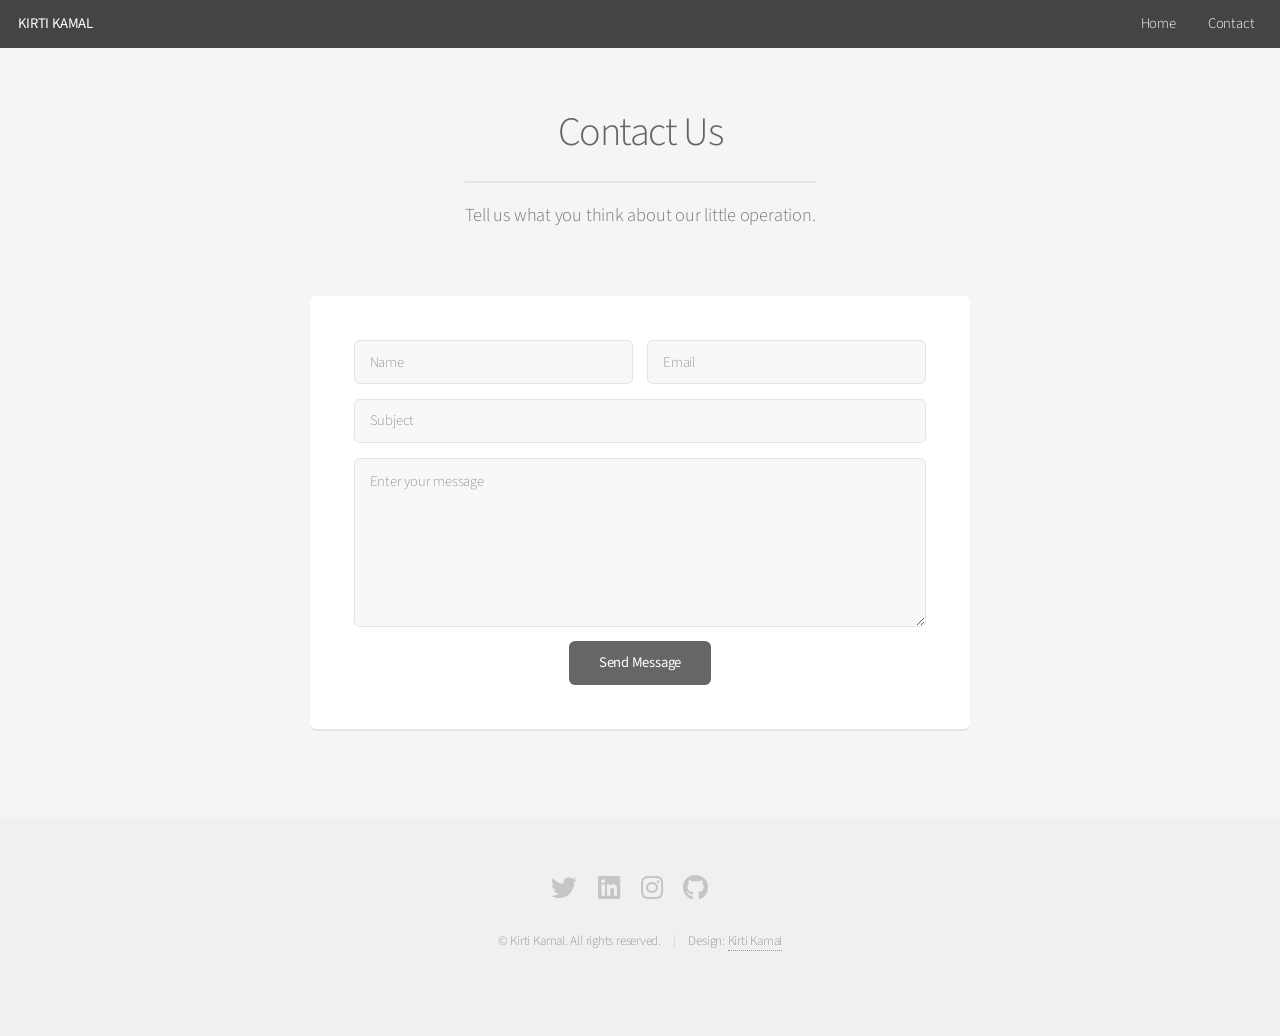
<file: contact.html>
<!DOCTYPE HTML>

<html>
	<head>
		<title>Contact - Kirti Kamal </title>
		<meta charset="utf-8" />
		<meta name="viewport" content="width=device-width, initial-scale=1, user-scalable=no" />
		<link rel="stylesheet" href="assets/css/main.css" />
	</head>
	<body class="is-preload">
		<div id="page-wrapper">

			<!-- Header -->
				<header id="header">
					<h1><a href="index.html">KIRTI KAMAL</a></h1>
					<nav id="nav">
						<ul>
							<li><a href="index.html">Home</a></li>
							<li>
								<a href="kamalkirti16@gmail.com" class="icon solid">Contact</a>
								<ul>
							
									<li>
										<!-- <a href="#">Submenu</a> -->
										<ul>
											<!--<li><a href="#">Option One</a></li>
											<li><a href="#">Option Two</a></li>
											<li><a href="#">Option Three</a></li>
											<li><a href="#">Option Four</a></li> -->
										</ul>
									</li>
								</ul>
							</li>
							
						</ul>
					</nav>
				</header>

			<!-- Main -->
				<section id="main" class="container medium">
					<header>
						<h2>Contact Us</h2>
						<p>Tell us what you think about our little operation.</p>
					</header>
					<div class="box">
						<form method="post" action="kamalkirti16@gmail.com">
							<div class="row gtr-50 gtr-uniform">
								<div class="col-6 col-12-mobilep">
									<input type="text" name="name" id="name" value="" placeholder="Name" />
								</div>
								<div class="col-6 col-12-mobilep">
									<input type="email" name="email" id="email" value="" placeholder="Email" />
								</div>
								<div class="col-12">
									<input type="text" name="subject" id="subject" value="" placeholder="Subject" />
								</div>
								<div class="col-12">
									<textarea name="message" id="message" placeholder="Enter your message" rows="6"></textarea>
								</div>
								<div class="col-12">
									<ul class="actions special">
										<li><input type="submit" value="Send Message" /></li>
									</ul>
								</div>
							</div>
						</form>
					</div>
				</section>

			<!-- Footer -->
				<footer id="footer">
					<ul class="icons">
						<li><a href="#" class="icon brands fa-twitter"><span class="label">Twitter</span></a></li>
						<li><a href="#" class="icon brands fa-linkedin"><span class="label">Linkedin</span></a></li>
						<li><a href="#" class="icon brands fa-instagram"><span class="label">Instagram</span></a></li>
						<li><a href="#" class="icon brands fa-github"><span class="label">Github</span></a></li>
						<li><a href="#" class="icon brands fa-hashnode"><span class="label">Hashnode</span></a></li>
						
					</ul>
					<ul class="copyright">
						<li>&copy; Kirti Kamal. All rights reserved.</li><li>Design: <a href="http://kirtikamal.github.io">Kirti Kamal</a></li>
					</ul>
				</footer>

		</div>

		<!-- Scripts -->
			<script src="assets/js/jquery.min.js"></script>
			<script src="assets/js/jquery.dropotron.min.js"></script>
			<script src="assets/js/jquery.scrollex.min.js"></script>
			<script src="assets/js/browser.min.js"></script>
			<script src="assets/js/breakpoints.min.js"></script>
			<script src="assets/js/util.js"></script>
			<script src="assets/js/main.js"></script>

	</body>
</html>
</file>
<file: assets/css/main.css>
@import url("fontawesome-all.min.css");
@import url("https://fonts.googleapis.com/css?family=Source+Sans+Pro:300,400,300italic,400italic");


/* Reset */

/* Based on meyerweb.com/eric/tools/css/reset (v2.0 | 20110126 | License: public domain) */

	html, body, div, span, applet, object,
	iframe, h1, h2, h3, h4, h5, h6, p, blockquote,
	pre, a, abbr, acronym, address, big, cite,
	code, del, dfn, em, img, ins, kbd, q, s, samp,
	small, strike, strong, sub, sup, tt, var, b,
	u, i, center, dl, dt, dd, ol, ul, li, fieldset,
	form, label, legend, table, caption, tbody,
	tfoot, thead, tr, th, td, article, aside,
	canvas, details, embed, figure, figcaption,
	footer, header, hgroup, menu, nav, output, ruby,
	section, summary, time, mark, audio, video {
		margin: 0;
		padding: 0;
		border: 0;
		font-size: 100%;
		font: inherit;
		vertical-align: baseline;
	}

	article, aside, details, figcaption, figure,
	footer, header, hgroup, menu, nav, section {
		display: block;
	}

	body {
		line-height: 1;
	}

	ol, ul {
		list-style: none;
	}

	blockquote, q {
		quotes: none;
	}

		blockquote:before, blockquote:after, q:before, q:after {
			content: '';
			content: none;
		}

	table {
		border-collapse: collapse;
		border-spacing: 0;
	}

	body {
		-webkit-text-size-adjust: none;
	}

	mark {
		background-color: transparent;
		color: inherit;
	}

	input::-moz-focus-inner {
		border: 0;
		padding: 0;
	}

	input, select, textarea {
		-moz-appearance: none;
		-webkit-appearance: none;
		-ms-appearance: none;
		appearance: none;
	}

/* Basic */

	@-ms-viewport {
		width: device-width;
	}

	body {
		-ms-overflow-style: scrollbar;
	}

	@media screen and (max-width: 480px) {

		html, body {
			min-width: 320px;
		}

	}

	html {
		box-sizing: border-box;
	}

	*, *:before, *:after {
		box-sizing: inherit;
	}

	body {
		background: #f5f5f5;
	}

	body, input, select, textarea {
		color: #777;
		font-family: "Source Sans Pro", sans-serif;
		font-size: 16pt;
		font-weight: 300;
		line-height: 1.65em;
		letter-spacing: -0.015em;
	}

	a {
		-moz-transition: color 0.2s ease-in-out, border-bottom-color 0.2s ease-in-out;
		-webkit-transition: color 0.2s ease-in-out, border-bottom-color 0.2s ease-in-out;
		-ms-transition: color 0.2s ease-in-out, border-bottom-color 0.2s ease-in-out;
		transition: color 0.2s ease-in-out, border-bottom-color 0.2s ease-in-out;
		border-bottom: dotted 1px;
		color: #e89980;
		text-decoration: none;
	}

		a:hover {
			border-bottom-color: transparent;
		}

	strong, b {
		color: #646464;
		font-weight: 400;
	}

	em, i {
		font-style: italic;
	}

	p {
		margin: 0 0 2em 0;
	}

	h1, h2, h3, h4, h5, h6 {
		color: #646464;
		font-weight: 300;
		line-height: 1em;
		margin: 0 0 0.5em 0;
	}

		h1 a, h2 a, h3 a, h4 a, h5 a, h6 a {
			color: inherit;
			text-decoration: none;
		}

	h2 {
		font-size: 2.25em;
		line-height: 1.5em;
		letter-spacing: -0.035em;
	}

	h3 {
		font-size: 1.75em;
		line-height: 1.5em;
		letter-spacing: -0.025em;
	}

	h4 {
		font-size: 1.1em;
		line-height: 1.5em;
		letter-spacing: 0;
	}

	h5 {
		font-size: 0.9em;
		line-height: 1.5em;
		letter-spacing: 0;
	}

	h6 {
		font-size: 0.7em;
		line-height: 1.5em;
		letter-spacing: 0;
	}

	sub {
		font-size: 0.8em;
		position: relative;
		top: 0.5em;
	}

	sup {
		font-size: 0.8em;
		position: relative;
		top: -0.5em;
	}

	hr {
		border: 0;
		border-bottom: solid 2px #e5e5e5;
		margin: 2em 0;
	}

		hr.major {
			margin: 3em 0;
		}

	blockquote {
		border-left: solid 4px #c0dbf4;
		font-style: italic;
		margin: 0 0 2em 0;
		padding: 0.5em 0 0.5em 2em;
	}

	pre {
		-webkit-overflow-scrolling: touch;
		background: #b6cdf0;
		border-radius: 6px;
		border: solid 1px #a9d9f4;
		font-family: monospace;
		font-size: 0.9em;
		line-height: 1.75em;
		margin: 0 0 2em 0;
		overflow-x: auto;
		padding: 1em 1.5em;
	}

	code {
		background: #c6daee;
		border-radius: 6px;
		border: solid 1px #b5e8f3;
		font-family: monospace;
		font-size: 0.9em;
		margin: 0 0.25em;
		padding: 0.25em 0.65em;
	}

	.align-left {
		text-align: left;
	}

	.align-center {
		text-align: center;
	}

	.align-right {
		text-align: right;
	}

/* Row */

	.row {
		display: flex;
		flex-wrap: wrap;
		box-sizing: border-box;
		align-items: stretch;
	}

		.row > * {
			box-sizing: border-box;
		}

		.row.gtr-uniform > * > :last-child {
			margin-bottom: 0;
		}

		.row.aln-left {
			justify-content: flex-start;
		}

		.row.aln-center {
			justify-content: center;
		}

		.row.aln-right {
			justify-content: flex-end;
		}

		.row.aln-top {
			align-items: flex-start;
		}

		.row.aln-middle {
			align-items: center;
		}

		.row.aln-bottom {
			align-items: flex-end;
		}

		.row > .imp {
			order: -1;
		}

		.row > .col-1 {
			width: 8.33333%;
		}

		.row > .off-1 {
			margin-left: 8.33333%;
		}

		.row > .col-2 {
			width: 16.66667%;
		}

		.row > .off-2 {
			margin-left: 16.66667%;
		}

		.row > .col-3 {
			width: 25%;
		}

		.row > .off-3 {
			margin-left: 25%;
		}

		.row > .col-4 {
			width: 33.33333%;
		}

		.row > .off-4 {
			margin-left: 33.33333%;
		}

		.row > .col-5 {
			width: 41.66667%;
		}

		.row > .off-5 {
			margin-left: 41.66667%;
		}

		.row > .col-6 {
			width: 50%;
		}

		.row > .off-6 {
			margin-left: 50%;
		}

		.row > .col-7 {
			width: 58.33333%;
		}

		.row > .off-7 {
			margin-left: 58.33333%;
		}

		.row > .col-8 {
			width: 66.66667%;
		}

		.row > .off-8 {
			margin-left: 66.66667%;
		}

		.row > .col-9 {
			width: 75%;
		}

		.row > .off-9 {
			margin-left: 75%;
		}

		.row > .col-10 {
			width: 83.33333%;
		}

		.row > .off-10 {
			margin-left: 83.33333%;
		}

		.row > .col-11 {
			width: 91.66667%;
		}

		.row > .off-11 {
			margin-left: 91.66667%;
		}

		.row > .col-12 {
			width: 100%;
		}

		.row > .off-12 {
			margin-left: 100%;
		}

		.row.gtr-0 {
			margin-top: 0;
			margin-left: 0em;
		}

			.row.gtr-0 > * {
				padding: 0 0 0 0em;
			}

			.row.gtr-0.gtr-uniform {
				margin-top: 0em;
			}

				.row.gtr-0.gtr-uniform > * {
					padding-top: 0em;
				}

		.row.gtr-25 {
			margin-top: 0;
			margin-left: -0.5em;
		}

			.row.gtr-25 > * {
				padding: 0 0 0 0.5em;
			}

			.row.gtr-25.gtr-uniform {
				margin-top: -0.5em;
			}

				.row.gtr-25.gtr-uniform > * {
					padding-top: 0.5em;
				}

		.row.gtr-50 {
			margin-top: 0;
			margin-left: -1em;
		}

			.row.gtr-50 > * {
				padding: 0 0 0 1em;
			}

			.row.gtr-50.gtr-uniform {
				margin-top: -1em;
			}

				.row.gtr-50.gtr-uniform > * {
					padding-top: 1em;
				}

		.row {
			margin-top: 0;
			margin-left: -2em;
		}

			.row > * {
				padding: 0 0 0 2em;
			}

			.row.gtr-uniform {
				margin-top: -2em;
			}

				.row.gtr-uniform > * {
					padding-top: 2em;
				}

		.row.gtr-150 {
			margin-top: 0;
			margin-left: -3em;
		}

			.row.gtr-150 > * {
				padding: 0 0 0 3em;
			}

			.row.gtr-150.gtr-uniform {
				margin-top: -3em;
			}

				.row.gtr-150.gtr-uniform > * {
					padding-top: 3em;
				}

		.row.gtr-200 {
			margin-top: 0;
			margin-left: -4em;
		}

			.row.gtr-200 > * {
				padding: 0 0 0 4em;
			}

			.row.gtr-200.gtr-uniform {
				margin-top: -4em;
			}

				.row.gtr-200.gtr-uniform > * {
					padding-top: 4em;
				}

		@media screen and (max-width: 1680px) {

			.row {
				display: flex;
				flex-wrap: wrap;
				box-sizing: border-box;
				align-items: stretch;
			}

				.row > * {
					box-sizing: border-box;
				}

				.row.gtr-uniform > * > :last-child {
					margin-bottom: 0;
				}

				.row.aln-left {
					justify-content: flex-start;
				}

				.row.aln-center {
					justify-content: center;
				}

				.row.aln-right {
					justify-content: flex-end;
				}

				.row.aln-top {
					align-items: flex-start;
				}

				.row.aln-middle {
					align-items: center;
				}

				.row.aln-bottom {
					align-items: flex-end;
				}

				.row > .imp-wide {
					order: -1;
				}

				.row > .col-1-wide {
					width: 8.33333%;
				}

				.row > .off-1-wide {
					margin-left: 8.33333%;
				}

				.row > .col-2-wide {
					width: 16.66667%;
				}

				.row > .off-2-wide {
					margin-left: 16.66667%;
				}

				.row > .col-3-wide {
					width: 25%;
				}

				.row > .off-3-wide {
					margin-left: 25%;
				}

				.row > .col-4-wide {
					width: 33.33333%;
				}

				.row > .off-4-wide {
					margin-left: 33.33333%;
				}

				.row > .col-5-wide {
					width: 41.66667%;
				}

				.row > .off-5-wide {
					margin-left: 41.66667%;
				}

				.row > .col-6-wide {
					width: 50%;
				}

				.row > .off-6-wide {
					margin-left: 50%;
				}

				.row > .col-7-wide {
					width: 58.33333%;
				}

				.row > .off-7-wide {
					margin-left: 58.33333%;
				}

				.row > .col-8-wide {
					width: 66.66667%;
				}

				.row > .off-8-wide {
					margin-left: 66.66667%;
				}

				.row > .col-9-wide {
					width: 75%;
				}

				.row > .off-9-wide {
					margin-left: 75%;
				}

				.row > .col-10-wide {
					width: 83.33333%;
				}

				.row > .off-10-wide {
					margin-left: 83.33333%;
				}

				.row > .col-11-wide {
					width: 91.66667%;
				}

				.row > .off-11-wide {
					margin-left: 91.66667%;
				}

				.row > .col-12-wide {
					width: 100%;
				}

				.row > .off-12-wide {
					margin-left: 100%;
				}

				.row.gtr-0 {
					margin-top: 0;
					margin-left: 0em;
				}

					.row.gtr-0 > * {
						padding: 0 0 0 0em;
					}

					.row.gtr-0.gtr-uniform {
						margin-top: 0em;
					}

						.row.gtr-0.gtr-uniform > * {
							padding-top: 0em;
						}

				.row.gtr-25 {
					margin-top: 0;
					margin-left: -0.5em;
				}

					.row.gtr-25 > * {
						padding: 0 0 0 0.5em;
					}

					.row.gtr-25.gtr-uniform {
						margin-top: -0.5em;
					}

						.row.gtr-25.gtr-uniform > * {
							padding-top: 0.5em;
						}

				.row.gtr-50 {
					margin-top: 0;
					margin-left: -1em;
				}

					.row.gtr-50 > * {
						padding: 0 0 0 1em;
					}

					.row.gtr-50.gtr-uniform {
						margin-top: -1em;
					}

						.row.gtr-50.gtr-uniform > * {
							padding-top: 1em;
						}

				.row {
					margin-top: 0;
					margin-left: -2em;
				}

					.row > * {
						padding: 0 0 0 2em;
					}

					.row.gtr-uniform {
						margin-top: -2em;
					}

						.row.gtr-uniform > * {
							padding-top: 2em;
						}

				.row.gtr-150 {
					margin-top: 0;
					margin-left: -3em;
				}

					.row.gtr-150 > * {
						padding: 0 0 0 3em;
					}

					.row.gtr-150.gtr-uniform {
						margin-top: -3em;
					}

						.row.gtr-150.gtr-uniform > * {
							padding-top: 3em;
						}

				.row.gtr-200 {
					margin-top: 0;
					margin-left: -4em;
				}

					.row.gtr-200 > * {
						padding: 0 0 0 4em;
					}

					.row.gtr-200.gtr-uniform {
						margin-top: -4em;
					}

						.row.gtr-200.gtr-uniform > * {
							padding-top: 4em;
						}

		}

		@media screen and (max-width: 1280px) {

			.row {
				display: flex;
				flex-wrap: wrap;
				box-sizing: border-box;
				align-items: stretch;
			}

				.row > * {
					box-sizing: border-box;
				}

				.row.gtr-uniform > * > :last-child {
					margin-bottom: 0;
				}

				.row.aln-left {
					justify-content: flex-start;
				}

				.row.aln-center {
					justify-content: center;
				}

				.row.aln-right {
					justify-content: flex-end;
				}

				.row.aln-top {
					align-items: flex-start;
				}

				.row.aln-middle {
					align-items: center;
				}

				.row.aln-bottom {
					align-items: flex-end;
				}

				.row > .imp-normal {
					order: -1;
				}

				.row > .col-1-normal {
					width: 8.33333%;
				}

				.row > .off-1-normal {
					margin-left: 8.33333%;
				}

				.row > .col-2-normal {
					width: 16.66667%;
				}

				.row > .off-2-normal {
					margin-left: 16.66667%;
				}

				.row > .col-3-normal {
					width: 25%;
				}

				.row > .off-3-normal {
					margin-left: 25%;
				}

				.row > .col-4-normal {
					width: 33.33333%;
				}

				.row > .off-4-normal {
					margin-left: 33.33333%;
				}

				.row > .col-5-normal {
					width: 41.66667%;
				}

				.row > .off-5-normal {
					margin-left: 41.66667%;
				}

				.row > .col-6-normal {
					width: 50%;
				}

				.row > .off-6-normal {
					margin-left: 50%;
				}

				.row > .col-7-normal {
					width: 58.33333%;
				}

				.row > .off-7-normal {
					margin-left: 58.33333%;
				}

				.row > .col-8-normal {
					width: 66.66667%;
				}

				.row > .off-8-normal {
					margin-left: 66.66667%;
				}

				.row > .col-9-normal {
					width: 75%;
				}

				.row > .off-9-normal {
					margin-left: 75%;
				}

				.row > .col-10-normal {
					width: 83.33333%;
				}

				.row > .off-10-normal {
					margin-left: 83.33333%;
				}

				.row > .col-11-normal {
					width: 91.66667%;
				}

				.row > .off-11-normal {
					margin-left: 91.66667%;
				}

				.row > .col-12-normal {
					width: 100%;
				}

				.row > .off-12-normal {
					margin-left: 100%;
				}

				.row.gtr-0 {
					margin-top: 0;
					margin-left: 0em;
				}

					.row.gtr-0 > * {
						padding: 0 0 0 0em;
					}

					.row.gtr-0.gtr-uniform {
						margin-top: 0em;
					}

						.row.gtr-0.gtr-uniform > * {
							padding-top: 0em;
						}

				.row.gtr-25 {
					margin-top: 0;
					margin-left: -0.5em;
				}

					.row.gtr-25 > * {
						padding: 0 0 0 0.5em;
					}

					.row.gtr-25.gtr-uniform {
						margin-top: -0.5em;
					}

						.row.gtr-25.gtr-uniform > * {
							padding-top: 0.5em;
						}

				.row.gtr-50 {
					margin-top: 0;
					margin-left: -1em;
				}

					.row.gtr-50 > * {
						padding: 0 0 0 1em;
					}

					.row.gtr-50.gtr-uniform {
						margin-top: -1em;
					}

						.row.gtr-50.gtr-uniform > * {
							padding-top: 1em;
						}

				.row {
					margin-top: 0;
					margin-left: -2em;
				}

					.row > * {
						padding: 0 0 0 2em;
					}

					.row.gtr-uniform {
						margin-top: -2em;
					}

						.row.gtr-uniform > * {
							padding-top: 2em;
						}

				.row.gtr-150 {
					margin-top: 0;
					margin-left: -3em;
				}

					.row.gtr-150 > * {
						padding: 0 0 0 3em;
					}

					.row.gtr-150.gtr-uniform {
						margin-top: -3em;
					}

						.row.gtr-150.gtr-uniform > * {
							padding-top: 3em;
						}

				.row.gtr-200 {
					margin-top: 0;
					margin-left: -4em;
				}

					.row.gtr-200 > * {
						padding: 0 0 0 4em;
					}

					.row.gtr-200.gtr-uniform {
						margin-top: -4em;
					}

						.row.gtr-200.gtr-uniform > * {
							padding-top: 4em;
						}

		}

		@media screen and (max-width: 980px) {

			.row {
				display: flex;
				flex-wrap: wrap;
				box-sizing: border-box;
				align-items: stretch;
			}

				.row > * {
					box-sizing: border-box;
				}

				.row.gtr-uniform > * > :last-child {
					margin-bottom: 0;
				}

				.row.aln-left {
					justify-content: flex-start;
				}

				.row.aln-center {
					justify-content: center;
				}

				.row.aln-right {
					justify-content: flex-end;
				}

				.row.aln-top {
					align-items: flex-start;
				}

				.row.aln-middle {
					align-items: center;
				}

				.row.aln-bottom {
					align-items: flex-end;
				}

				.row > .imp-narrow {
					order: -1;
				}

				.row > .col-1-narrow {
					width: 8.33333%;
				}

				.row > .off-1-narrow {
					margin-left: 8.33333%;
				}

				.row > .col-2-narrow {
					width: 16.66667%;
				}

				.row > .off-2-narrow {
					margin-left: 16.66667%;
				}

				.row > .col-3-narrow {
					width: 25%;
				}

				.row > .off-3-narrow {
					margin-left: 25%;
				}

				.row > .col-4-narrow {
					width: 33.33333%;
				}

				.row > .off-4-narrow {
					margin-left: 33.33333%;
				}

				.row > .col-5-narrow {
					width: 41.66667%;
				}

				.row > .off-5-narrow {
					margin-left: 41.66667%;
				}

				.row > .col-6-narrow {
					width: 50%;
				}

				.row > .off-6-narrow {
					margin-left: 50%;
				}

				.row > .col-7-narrow {
					width: 58.33333%;
				}

				.row > .off-7-narrow {
					margin-left: 58.33333%;
				}

				.row > .col-8-narrow {
					width: 66.66667%;
				}

				.row > .off-8-narrow {
					margin-left: 66.66667%;
				}

				.row > .col-9-narrow {
					width: 75%;
				}

				.row > .off-9-narrow {
					margin-left: 75%;
				}

				.row > .col-10-narrow {
					width: 83.33333%;
				}

				.row > .off-10-narrow {
					margin-left: 83.33333%;
				}

				.row > .col-11-narrow {
					width: 91.66667%;
				}

				.row > .off-11-narrow {
					margin-left: 91.66667%;
				}

				.row > .col-12-narrow {
					width: 100%;
				}

				.row > .off-12-narrow {
					margin-left: 100%;
				}

				.row.gtr-0 {
					margin-top: 0;
					margin-left: 0em;
				}

					.row.gtr-0 > * {
						padding: 0 0 0 0em;
					}

					.row.gtr-0.gtr-uniform {
						margin-top: 0em;
					}

						.row.gtr-0.gtr-uniform > * {
							padding-top: 0em;
						}

				.row.gtr-25 {
					margin-top: 0;
					margin-left: -0.5em;
				}

					.row.gtr-25 > * {
						padding: 0 0 0 0.5em;
					}

					.row.gtr-25.gtr-uniform {
						margin-top: -0.5em;
					}

						.row.gtr-25.gtr-uniform > * {
							padding-top: 0.5em;
						}

				.row.gtr-50 {
					margin-top: 0;
					margin-left: -1em;
				}

					.row.gtr-50 > * {
						padding: 0 0 0 1em;
					}

					.row.gtr-50.gtr-uniform {
						margin-top: -1em;
					}

						.row.gtr-50.gtr-uniform > * {
							padding-top: 1em;
						}

				.row {
					margin-top: 0;
					margin-left: -2em;
				}

					.row > * {
						padding: 0 0 0 2em;
					}

					.row.gtr-uniform {
						margin-top: -2em;
					}

						.row.gtr-uniform > * {
							padding-top: 2em;
						}

				.row.gtr-150 {
					margin-top: 0;
					margin-left: -3em;
				}

					.row.gtr-150 > * {
						padding: 0 0 0 3em;
					}

					.row.gtr-150.gtr-uniform {
						margin-top: -3em;
					}

						.row.gtr-150.gtr-uniform > * {
							padding-top: 3em;
						}

				.row.gtr-200 {
					margin-top: 0;
					margin-left: -4em;
				}

					.row.gtr-200 > * {
						padding: 0 0 0 4em;
					}

					.row.gtr-200.gtr-uniform {
						margin-top: -4em;
					}

						.row.gtr-200.gtr-uniform > * {
							padding-top: 4em;
						}

		}

		@media screen and (max-width: 840px) {

			.row {
				display: flex;
				flex-wrap: wrap;
				box-sizing: border-box;
				align-items: stretch;
			}

				.row > * {
					box-sizing: border-box;
				}

				.row.gtr-uniform > * > :last-child {
					margin-bottom: 0;
				}

				.row.aln-left {
					justify-content: flex-start;
				}

				.row.aln-center {
					justify-content: center;
				}

				.row.aln-right {
					justify-content: flex-end;
				}

				.row.aln-top {
					align-items: flex-start;
				}

				.row.aln-middle {
					align-items: center;
				}

				.row.aln-bottom {
					align-items: flex-end;
				}

				.row > .imp-narrower {
					order: -1;
				}

				.row > .col-1-narrower {
					width: 8.33333%;
				}

				.row > .off-1-narrower {
					margin-left: 8.33333%;
				}

				.row > .col-2-narrower {
					width: 16.66667%;
				}

				.row > .off-2-narrower {
					margin-left: 16.66667%;
				}

				.row > .col-3-narrower {
					width: 25%;
				}

				.row > .off-3-narrower {
					margin-left: 25%;
				}

				.row > .col-4-narrower {
					width: 33.33333%;
				}

				.row > .off-4-narrower {
					margin-left: 33.33333%;
				}

				.row > .col-5-narrower {
					width: 41.66667%;
				}

				.row > .off-5-narrower {
					margin-left: 41.66667%;
				}

				.row > .col-6-narrower {
					width: 50%;
				}

				.row > .off-6-narrower {
					margin-left: 50%;
				}

				.row > .col-7-narrower {
					width: 58.33333%;
				}

				.row > .off-7-narrower {
					margin-left: 58.33333%;
				}

				.row > .col-8-narrower {
					width: 66.66667%;
				}

				.row > .off-8-narrower {
					margin-left: 66.66667%;
				}

				.row > .col-9-narrower {
					width: 75%;
				}

				.row > .off-9-narrower {
					margin-left: 75%;
				}

				.row > .col-10-narrower {
					width: 83.33333%;
				}

				.row > .off-10-narrower {
					margin-left: 83.33333%;
				}

				.row > .col-11-narrower {
					width: 91.66667%;
				}

				.row > .off-11-narrower {
					margin-left: 91.66667%;
				}

				.row > .col-12-narrower {
					width: 100%;
				}

				.row > .off-12-narrower {
					margin-left: 100%;
				}

				.row.gtr-0 {
					margin-top: 0;
					margin-left: 0em;
				}

					.row.gtr-0 > * {
						padding: 0 0 0 0em;
					}

					.row.gtr-0.gtr-uniform {
						margin-top: 0em;
					}

						.row.gtr-0.gtr-uniform > * {
							padding-top: 0em;
						}

				.row.gtr-25 {
					margin-top: 0;
					margin-left: -0.5em;
				}

					.row.gtr-25 > * {
						padding: 0 0 0 0.5em;
					}

					.row.gtr-25.gtr-uniform {
						margin-top: -0.5em;
					}

						.row.gtr-25.gtr-uniform > * {
							padding-top: 0.5em;
						}

				.row.gtr-50 {
					margin-top: 0;
					margin-left: -1em;
				}

					.row.gtr-50 > * {
						padding: 0 0 0 1em;
					}

					.row.gtr-50.gtr-uniform {
						margin-top: -1em;
					}

						.row.gtr-50.gtr-uniform > * {
							padding-top: 1em;
						}

				.row {
					margin-top: 0;
					margin-left: -2em;
				}

					.row > * {
						padding: 0 0 0 2em;
					}

					.row.gtr-uniform {
						margin-top: -2em;
					}

						.row.gtr-uniform > * {
							padding-top: 2em;
						}

				.row.gtr-150 {
					margin-top: 0;
					margin-left: -3em;
				}

					.row.gtr-150 > * {
						padding: 0 0 0 3em;
					}

					.row.gtr-150.gtr-uniform {
						margin-top: -3em;
					}

						.row.gtr-150.gtr-uniform > * {
							padding-top: 3em;
						}

				.row.gtr-200 {
					margin-top: 0;
					margin-left: -4em;
				}

					.row.gtr-200 > * {
						padding: 0 0 0 4em;
					}

					.row.gtr-200.gtr-uniform {
						margin-top: -4em;
					}

						.row.gtr-200.gtr-uniform > * {
							padding-top: 4em;
						}

		}

		@media screen and (max-width: 736px) {

			.row {
				display: flex;
				flex-wrap: wrap;
				box-sizing: border-box;
				align-items: stretch;
			}

				.row > * {
					box-sizing: border-box;
				}

				.row.gtr-uniform > * > :last-child {
					margin-bottom: 0;
				}

				.row.aln-left {
					justify-content: flex-start;
				}

				.row.aln-center {
					justify-content: center;
				}

				.row.aln-right {
					justify-content: flex-end;
				}

				.row.aln-top {
					align-items: flex-start;
				}

				.row.aln-middle {
					align-items: center;
				}

				.row.aln-bottom {
					align-items: flex-end;
				}

				.row > .imp-mobile {
					order: -1;
				}

				.row > .col-1-mobile {
					width: 8.33333%;
				}

				.row > .off-1-mobile {
					margin-left: 8.33333%;
				}

				.row > .col-2-mobile {
					width: 16.66667%;
				}

				.row > .off-2-mobile {
					margin-left: 16.66667%;
				}

				.row > .col-3-mobile {
					width: 25%;
				}

				.row > .off-3-mobile {
					margin-left: 25%;
				}

				.row > .col-4-mobile {
					width: 33.33333%;
				}

				.row > .off-4-mobile {
					margin-left: 33.33333%;
				}

				.row > .col-5-mobile {
					width: 41.66667%;
				}

				.row > .off-5-mobile {
					margin-left: 41.66667%;
				}

				.row > .col-6-mobile {
					width: 50%;
				}

				.row > .off-6-mobile {
					margin-left: 50%;
				}

				.row > .col-7-mobile {
					width: 58.33333%;
				}

				.row > .off-7-mobile {
					margin-left: 58.33333%;
				}

				.row > .col-8-mobile {
					width: 66.66667%;
				}

				.row > .off-8-mobile {
					margin-left: 66.66667%;
				}

				.row > .col-9-mobile {
					width: 75%;
				}

				.row > .off-9-mobile {
					margin-left: 75%;
				}

				.row > .col-10-mobile {
					width: 83.33333%;
				}

				.row > .off-10-mobile {
					margin-left: 83.33333%;
				}

				.row > .col-11-mobile {
					width: 91.66667%;
				}

				.row > .off-11-mobile {
					margin-left: 91.66667%;
				}

				.row > .col-12-mobile {
					width: 100%;
				}

				.row > .off-12-mobile {
					margin-left: 100%;
				}

				.row.gtr-0 {
					margin-top: 0;
					margin-left: 0em;
				}

					.row.gtr-0 > * {
						padding: 0 0 0 0em;
					}

					.row.gtr-0.gtr-uniform {
						margin-top: 0em;
					}

						.row.gtr-0.gtr-uniform > * {
							padding-top: 0em;
						}

				.row.gtr-25 {
					margin-top: 0;
					margin-left: -0.5em;
				}

					.row.gtr-25 > * {
						padding: 0 0 0 0.5em;
					}

					.row.gtr-25.gtr-uniform {
						margin-top: -0.5em;
					}

						.row.gtr-25.gtr-uniform > * {
							padding-top: 0.5em;
						}

				.row.gtr-50 {
					margin-top: 0;
					margin-left: -1em;
				}

					.row.gtr-50 > * {
						padding: 0 0 0 1em;
					}

					.row.gtr-50.gtr-uniform {
						margin-top: -1em;
					}

						.row.gtr-50.gtr-uniform > * {
							padding-top: 1em;
						}

				.row {
					margin-top: 0;
					margin-left: -2em;
				}

					.row > * {
						padding: 0 0 0 2em;
					}

					.row.gtr-uniform {
						margin-top: -2em;
					}

						.row.gtr-uniform > * {
							padding-top: 2em;
						}

				.row.gtr-150 {
					margin-top: 0;
					margin-left: -3em;
				}

					.row.gtr-150 > * {
						padding: 0 0 0 3em;
					}

					.row.gtr-150.gtr-uniform {
						margin-top: -3em;
					}

						.row.gtr-150.gtr-uniform > * {
							padding-top: 3em;
						}

				.row.gtr-200 {
					margin-top: 0;
					margin-left: -4em;
				}

					.row.gtr-200 > * {
						padding: 0 0 0 4em;
					}

					.row.gtr-200.gtr-uniform {
						margin-top: -4em;
					}

						.row.gtr-200.gtr-uniform > * {
							padding-top: 4em;
						}

		}

		@media screen and (max-width: 480px) {

			.row {
				display: flex;
				flex-wrap: wrap;
				box-sizing: border-box;
				align-items: stretch;
			}

				.row > * {
					box-sizing: border-box;
				}

				.row.gtr-uniform > * > :last-child {
					margin-bottom: 0;
				}

				.row.aln-left {
					justify-content: flex-start;
				}

				.row.aln-center {
					justify-content: center;
				}

				.row.aln-right {
					justify-content: flex-end;
				}

				.row.aln-top {
					align-items: flex-start;
				}

				.row.aln-middle {
					align-items: center;
				}

				.row.aln-bottom {
					align-items: flex-end;
				}

				.row > .imp-mobilep {
					order: -1;
				}

				.row > .col-1-mobilep {
					width: 8.33333%;
				}

				.row > .off-1-mobilep {
					margin-left: 8.33333%;
				}

				.row > .col-2-mobilep {
					width: 16.66667%;
				}

				.row > .off-2-mobilep {
					margin-left: 16.66667%;
				}

				.row > .col-3-mobilep {
					width: 25%;
				}

				.row > .off-3-mobilep {
					margin-left: 25%;
				}

				.row > .col-4-mobilep {
					width: 33.33333%;
				}

				.row > .off-4-mobilep {
					margin-left: 33.33333%;
				}

				.row > .col-5-mobilep {
					width: 41.66667%;
				}

				.row > .off-5-mobilep {
					margin-left: 41.66667%;
				}

				.row > .col-6-mobilep {
					width: 50%;
				}

				.row > .off-6-mobilep {
					margin-left: 50%;
				}

				.row > .col-7-mobilep {
					width: 58.33333%;
				}

				.row > .off-7-mobilep {
					margin-left: 58.33333%;
				}

				.row > .col-8-mobilep {
					width: 66.66667%;
				}

				.row > .off-8-mobilep {
					margin-left: 66.66667%;
				}

				.row > .col-9-mobilep {
					width: 75%;
				}

				.row > .off-9-mobilep {
					margin-left: 75%;
				}

				.row > .col-10-mobilep {
					width: 83.33333%;
				}

				.row > .off-10-mobilep {
					margin-left: 83.33333%;
				}

				.row > .col-11-mobilep {
					width: 91.66667%;
				}

				.row > .off-11-mobilep {
					margin-left: 91.66667%;
				}

				.row > .col-12-mobilep {
					width: 100%;
				}

				.row > .off-12-mobilep {
					margin-left: 100%;
				}

				.row.gtr-0 {
					margin-top: 0;
					margin-left: 0em;
				}

					.row.gtr-0 > * {
						padding: 0 0 0 0em;
					}

					.row.gtr-0.gtr-uniform {
						margin-top: 0em;
					}

						.row.gtr-0.gtr-uniform > * {
							padding-top: 0em;
						}

				.row.gtr-25 {
					margin-top: 0;
					margin-left: -0.5em;
				}

					.row.gtr-25 > * {
						padding: 0 0 0 0.5em;
					}

					.row.gtr-25.gtr-uniform {
						margin-top: -0.5em;
					}

						.row.gtr-25.gtr-uniform > * {
							padding-top: 0.5em;
						}

				.row.gtr-50 {
					margin-top: 0;
					margin-left: -1em;
				}

					.row.gtr-50 > * {
						padding: 0 0 0 1em;
					}

					.row.gtr-50.gtr-uniform {
						margin-top: -1em;
					}

						.row.gtr-50.gtr-uniform > * {
							padding-top: 1em;
						}

				.row {
					margin-top: 0;
					margin-left: -2em;
				}

					.row > * {
						padding: 0 0 0 2em;
					}

					.row.gtr-uniform {
						margin-top: -2em;
					}

						.row.gtr-uniform > * {
							padding-top: 2em;
						}

				.row.gtr-150 {
					margin-top: 0;
					margin-left: -3em;
				}

					.row.gtr-150 > * {
						padding: 0 0 0 3em;
					}

					.row.gtr-150.gtr-uniform {
						margin-top: -3em;
					}

						.row.gtr-150.gtr-uniform > * {
							padding-top: 3em;
						}

				.row.gtr-200 {
					margin-top: 0;
					margin-left: -4em;
				}

					.row.gtr-200 > * {
						padding: 0 0 0 4em;
					}

					.row.gtr-200.gtr-uniform {
						margin-top: -4em;
					}

						.row.gtr-200.gtr-uniform > * {
							padding-top: 4em;
						}

		}

/* Container */

	.container {
		margin: 0 auto;
		max-width: calc(100% - 5em);
		width: 60em;
	}

		.container.xsmall {
			width: 15em;
		}

		.container.small {
			width: 30em;
		}

		.container.medium {
			width: 45em;
		}

		.container.large {
			width: 75em;
		}

		.container.xlarge {
			width: 90em;
		}

		.container.max {
			width: 100%;
		}

		@media screen and (max-width: 840px) {

			.container {
				width: 100% !important;
			}

		}

		@media screen and (max-width: 736px) {

			.container {
				max-width: 100%;
			}

		}

/* Section/Article */

	section.special, article.special {
		text-align: center;
	}

	header p {
		color: #999;
		position: relative;
		margin: 0 0 1.5em 0;
		font-style: italic;
	}

	header h2 + p {
		font-size: 1.25em;
		margin-top: -1em;
		line-height: 1.5em;
	}

	header h3 + p {
		font-size: 1.1em;
		margin-top: -0.85em;
		line-height: 1.5em;
	}

	header h4 + p,
	header h5 + p,
	header h6 + p {
		font-size: 0.8em;
		margin-top: -0.5em;
		line-height: 1.5em;
	}

	header.major {
		padding: 1em 0;
		text-align: center;
	}

		header.major h2 {
			margin: 0;
		}

		header.major p {
			display: inline-block;
			border-top: solid 2px #e5e5e5;
			color: #777;
			margin: 1.5em 0 0 0;
			padding: 1.5em 0 0 0;
			font-style: normal;
		}

/* Form */

	form {
		margin: 0 0 2em 0;
	}

	label {
		color: #646464;
		display: block;
		font-size: 0.9em;
		font-weight: 300;
		margin: 0 0 1em 0;
	}

	input[type="text"],
	input[type="password"],
	input[type="email"],
	select,
	textarea {
		-moz-appearance: none;
		-webkit-appearance: none;
		-ms-appearance: none;
		appearance: none;
		background-color: #f8f8f8;
		border-radius: 6px;
		border: solid 1px #e5e5e5;
		color: inherit;
		display: block;
		outline: 0;
		padding: 0 1em;
		text-decoration: none;
		width: 100%;
	}

		input[type="text"]:invalid,
		input[type="password"]:invalid,
		input[type="email"]:invalid,
		select:invalid,
		textarea:invalid {
			box-shadow: none;
		}

		input[type="text"]:focus,
		input[type="password"]:focus,
		input[type="email"]:focus,
		select:focus,
		textarea:focus {
			border-color: #e89980;
			box-shadow: 0 0 0 2px #e89980;
		}

	select {
		background-image: url("data:image/svg+xml;charset=utf8,%3Csvg xmlns='http://www.w3.org/2000/svg' width='40' height='40' preserveAspectRatio='none' viewBox='0 0 40 40'%3E%3Cpath d='M9.4,12.3l10.4,10.4l10.4-10.4c0.2-0.2,0.5-0.4,0.9-0.4c0.3,0,0.6,0.1,0.9,0.4l3.3,3.3c0.2,0.2,0.4,0.5,0.4,0.9 c0,0.4-0.1,0.6-0.4,0.9L20.7,31.9c-0.2,0.2-0.5,0.4-0.9,0.4c-0.3,0-0.6-0.1-0.9-0.4L4.3,17.3c-0.2-0.2-0.4-0.5-0.4-0.9 c0-0.4,0.1-0.6,0.4-0.9l3.3-3.3c0.2-0.2,0.5-0.4,0.9-0.4S9.1,12.1,9.4,12.3z' fill='%23e5e5e5' /%3E%3C/svg%3E");
		background-size: 1.25em;
		background-repeat: no-repeat;
		background-position: calc(100% - 1em) center;
		height: 3em;
		padding-right: 3em;
		text-overflow: ellipsis;
	}

		select option {
			color: #777;
			background-color: #f5f5f5;
		}

		select:focus::-ms-value {
			background-color: transparent;
		}

		select::-ms-expand {
			display: none;
		}

	input[type="text"],
	input[type="password"],
	input[type="email"],
	select {
		height: 3em;
	}

	textarea {
		padding: 0.75em 1em;
	}

	input[type="checkbox"],
	input[type="radio"] {
		-moz-appearance: none;
		-webkit-appearance: none;
		-ms-appearance: none;
		appearance: none;
		display: block;
		float: left;
		margin-right: -2em;
		opacity: 0;
		width: 1em;
		z-index: -1;
	}

		input[type="checkbox"] + label,
		input[type="radio"] + label {
			text-decoration: none;
			color: #777;
			cursor: pointer;
			display: inline-block;
			font-size: 1em;
			font-weight: 300;
			padding-left: 2.55em;
			padding-right: 0.75em;
			position: relative;
		}

			input[type="checkbox"] + label:before,
			input[type="radio"] + label:before {
				-moz-osx-font-smoothing: grayscale;
				-webkit-font-smoothing: antialiased;
				display: inline-block;
				font-style: normal;
				font-variant: normal;
				text-rendering: auto;
				line-height: 1;
				text-transform: none !important;
				font-family: 'Font Awesome 5 Free';
				font-weight: 900;
			}

			input[type="checkbox"] + label:before,
			input[type="radio"] + label:before {
				background: #f8f8f8;
				border-radius: 6px;
				border: solid 1px #e5e5e5;
				content: '';
				display: inline-block;
				font-size: 0.8em;
				height: 2.25em;
				left: 0;
				line-height: 2.25em;
				position: absolute;
				text-align: center;
				top: 0;
				width: 2.25em;
			}

		input[type="checkbox"]:checked + label:before,
		input[type="radio"]:checked + label:before {
			background: #666;
			border-color: #666;
			color: #ffffff;
			content: '\f00c';
		}

		input[type="checkbox"]:focus + label:before,
		input[type="radio"]:focus + label:before {
			border-color: #e89980;
			box-shadow: 0 0 0 1px #e89980;
		}

	input[type="checkbox"] + label:before {
		border-radius: 6px;
	}

	input[type="radio"] + label:before {
		border-radius: 100%;
	}

	::-webkit-input-placeholder {
		color: #999 !important;
		opacity: 1.0;
	}

	:-moz-placeholder {
		color: #999 !important;
		opacity: 1.0;
	}

	::-moz-placeholder {
		color: #999 !important;
		opacity: 1.0;
	}

	:-ms-input-placeholder {
		color: #999 !important;
		opacity: 1.0;
	}

/* Box */

	.box {
		background: #fff;
		border-radius: 6px;
		box-shadow: 0 2px 0 0 #e5e5e5;
		margin: 0 0 2em 0;
		padding: 3em;
	}

		.box > :last-child {
			margin-bottom: 0;
		}

		.box.alt {
			background: none !important;
			border-radius: 0 !important;
			box-shadow: none !important;
			margin: 0 0 2em 0;
			padding: 0 !important;
		}

		.box.features .features-row {
			border-top: solid 2px #e5e5e5;
			position: relative;
		}

			.box.features .features-row:after {
				clear: both;
				content: '';
				display: block;
			}

			.box.features .features-row section {
				float: left;
				padding: 3em;
				width: 50%;
			}

				.box.features .features-row section :last-child {
					margin-bottom: 0;
				}

				.box.features .features-row section:nth-child(2n) {
					padding-right: 0;
				}

					.box.features .features-row section:nth-child(2n):before {
						background: #e5e5e5;
						content: '';
						display: block;
						height: 100%;
						margin-left: -3em;
						position: absolute;
						top: 0;
						width: 2px;
					}

				.box.features .features-row section:nth-child(2n-1) {
					padding-left: 0;
				}

			.box.features .features-row:first-child {
				border-top: 0;
			}

				.box.features .features-row:first-child section {
					padding-top: 0;
				}

			.box.features .features-row:last-child {
				padding-bottom: 0;
			}

				.box.features .features-row:last-child section {
					padding-bottom: 0;
				}

		.box.special {
			text-align: center;
		}

		.box .image.featured {
			border-radius: 0;
			display: block;
			margin: 3em 0 3em -3em;
			position: relative;
			width: calc(100% + 6em);
		}

			.box .image.featured img {
				border-radius: 0;
				display: block;
				width: 100%;
			}

			.box .image.featured:first-child {
				border-radius: 6px 6px 0 0;
				margin-bottom: 3em;
				margin-top: -3em;
			}

				.box .image.featured:first-child img {
					border-radius: 6px 6px 0 0;
				}

			.box .image.featured:last-child {
				border-radius: 0 0 6px 6px;
				margin-bottom: -3em;
				margin-top: 3em;
			}

				.box .image.featured:last-child img {
					border-radius: 0 0 6px 6px;
				}

/* Icon */

	.icon {
		text-decoration: none;
		border-bottom: none;
		position: relative;
	}

		.icon:before {
			-moz-osx-font-smoothing: grayscale;
			-webkit-font-smoothing: antialiased;
			display: inline-block;
			font-style: normal;
			font-variant: normal;
			text-rendering: auto;
			line-height: 1;
			text-transform: none !important;
			font-family: 'Font Awesome 5 Free';
			font-weight: 400;
		}

		.icon > .label {
			display: none;
		}

		.icon:before {
			line-height: inherit;
		}

		.icon.solid:before {
			font-weight: 900;
		}

		.icon.brands:before {
			font-family: 'Font Awesome 5 Brands';
		}

		.icon.major {
			background: #666;
			border-radius: 100%;
			color: #ffffff;
			cursor: default;
			display: inline-block;
			height: 5.5em;
			line-height: 5.5em;
			margin: 0 0 2em 0;
			width: 5.5em;
		}

			.icon.major:before {
				font-size: 2.5em;
			}

			.icon.major.accent1 {
				background: #666;
				color: #ffffff;
			}

			.icon.major.accent2 {
				background: #e89980;
				color: #ffffff;
			}

			.icon.major.accent3 {
				background: #7fcdb8;
				color: #ffffff;
			}

			.icon.major.accent4 {
				background: #90b0ba;
				color: #ffffff;
			}

			.icon.major.accent5 {
				background: #e5cb95;
				color: #ffffff;
			}

/* Image */

	.image {
		border-radius: 6px;
		border: 0;
		display: inline-block;
		position: relative;
	}

		.image img {
			border-radius: 6px;
			display: block;
		}

		.image.left {
			float: left;
			padding: 0 1.5em 1em 0;
			top: 0.25em;
		}

		.image.right {
			float: right;
			padding: 0 0 1em 1.5em;
			top: 0.25em;
		}

		.image.fit {
			display: block;
			margin: 0 0 2em 0;
			width: 100%;
		}

			.image.fit img {
				display: block;
				width: 100%;
			}

/* List */

	ol {
		list-style: decimal;
		margin: 0 0 2em 0;
		padding-left: 1.25em;
	}

		ol li {
			padding-left: 0.25em;
		}

	ul {
		list-style: disc;
		margin: 0 0 2em 0;
		padding-left: 1em;
	}

		ul li {
			padding-left: 0.5em;
		}

		ul.alt {
			list-style: none;
			padding-left: 0;
		}

			ul.alt li {
				border-top: solid 1px #e5e5e5;
				padding: 0.5em 0;
			}

				ul.alt li:first-child {
					border-top: 0;
					padding-top: 0;
				}

		ul.icons {
			cursor: default;
			list-style: none;
			padding-left: 0;
		}

			ul.icons li {
				display: inline-block;
				padding: 0 1.25em 0 0;
			}

				ul.icons li:last-child {
					padding-right: 0;
				}

				ul.icons li .icon {
					color: inherit;
				}

					ul.icons li .icon:before {
						font-size: 1.75em;
					}

	dl {
		margin: 0 0 2em 0;
	}

/* Actions */

	ul.actions {
		display: -moz-flex;
		display: -webkit-flex;
		display: -ms-flex;
		display: flex;
		cursor: default;
		list-style: none;
		margin-left: -1em;
		padding-left: 0;
	}

		ul.actions li {
			padding: 0 0 0 1em;
			vertical-align: middle;
		}

		ul.actions.special {
			-moz-justify-content: center;
			-webkit-justify-content: center;
			-ms-justify-content: center;
			justify-content: center;
			width: 100%;
			margin-left: 0;
		}

			ul.actions.special li:first-child {
				padding-left: 0;
			}

		ul.actions.stacked {
			-moz-flex-direction: column;
			-webkit-flex-direction: column;
			-ms-flex-direction: column;
			flex-direction: column;
			margin-left: 0;
		}

			ul.actions.stacked li {
				padding: 1.3em 0 0 0;
			}

				ul.actions.stacked li:first-child {
					padding-top: 0;
				}

		ul.actions.fit {
			width: calc(100% + 1em);
		}

			ul.actions.fit li {
				-moz-flex-grow: 1;
				-webkit-flex-grow: 1;
				-ms-flex-grow: 1;
				flex-grow: 1;
				-moz-flex-shrink: 1;
				-webkit-flex-shrink: 1;
				-ms-flex-shrink: 1;
				flex-shrink: 1;
				width: 100%;
			}

				ul.actions.fit li > * {
					width: 100%;
				}

			ul.actions.fit.stacked {
				width: 100%;
			}

		@media screen and (max-width: 480px) {

			ul.actions:not(.fixed) {
				-moz-flex-direction: column;
				-webkit-flex-direction: column;
				-ms-flex-direction: column;
				flex-direction: column;
				margin-left: 0;
				width: 100% !important;
			}

				ul.actions:not(.fixed) li {
					-moz-flex-grow: 1;
					-webkit-flex-grow: 1;
					-ms-flex-grow: 1;
					flex-grow: 1;
					-moz-flex-shrink: 1;
					-webkit-flex-shrink: 1;
					-ms-flex-shrink: 1;
					flex-shrink: 1;
					padding: 1em 0 0 0;
					text-align: center;
					width: 100%;
				}

					ul.actions:not(.fixed) li > * {
						width: 100%;
					}

					ul.actions:not(.fixed) li:first-child {
						padding-top: 0;
					}

					ul.actions:not(.fixed) li input[type="submit"],
					ul.actions:not(.fixed) li input[type="reset"],
					ul.actions:not(.fixed) li input[type="button"],
					ul.actions:not(.fixed) li button,
					ul.actions:not(.fixed) li .button {
						width: 100%;
					}

						ul.actions:not(.fixed) li input[type="submit"].icon:before,
						ul.actions:not(.fixed) li input[type="reset"].icon:before,
						ul.actions:not(.fixed) li input[type="button"].icon:before,
						ul.actions:not(.fixed) li button.icon:before,
						ul.actions:not(.fixed) li .button.icon:before {
							margin-left: -0.5em;
						}

		}

/* Table */

	.table-wrapper {
		-webkit-overflow-scrolling: touch;
		overflow-x: auto;
	}

	table {
		margin: 0 0 2em 0;
		width: 100%;
	}

		table tbody tr {
			border: solid 1px #e5e5e5;
			border-left: 0;
			border-right: 0;
		}

			table tbody tr:nth-child(2n + 1) {
				background-color: #f8f8f8;
			}

		table td {
			padding: 0.75em 0.75em;
		}

		table th {
			color: #646464;
			font-size: 0.9em;
			font-weight: 300;
			padding: 0 0.75em 0.75em 0.75em;
			text-align: left;
		}

		table thead {
			border-bottom: solid 2px #e5e5e5;
		}

		table tfoot {
			border-top: solid 2px #e5e5e5;
		}

		table.alt {
			border-collapse: separate;
		}

			table.alt tbody tr td {
				border: solid 1px #e5e5e5;
				border-left-width: 0;
				border-top-width: 0;
			}

				table.alt tbody tr td:first-child {
					border-left-width: 1px;
				}

			table.alt tbody tr:first-child td {
				border-top-width: 1px;
			}

			table.alt thead {
				border-bottom: 0;
			}

			table.alt tfoot {
				border-top: 0;
			}

/* Button */

	input[type="submit"],
	input[type="reset"],
	input[type="button"],
	.button {
		-moz-appearance: none;
		-webkit-appearance: none;
		-ms-appearance: none;
		appearance: none;
		-moz-transition: background-color 0.2s ease-in-out, color 0.2s ease-in-out;
		-webkit-transition: background-color 0.2s ease-in-out, color 0.2s ease-in-out;
		-ms-transition: background-color 0.2s ease-in-out, color 0.2s ease-in-out;
		transition: background-color 0.2s ease-in-out, color 0.2s ease-in-out;
		background-color: #666;
		border-radius: 6px;
		border: 0;
		color: #ffffff;
		cursor: pointer;
		display: inline-block;
		font-weight: 400;
		height: 3em;
		line-height: 3em;
		padding: 0 2em;
		text-align: center;
		text-decoration: none;
		white-space: nowrap;
	}

		input[type="submit"]:hover,
		input[type="reset"]:hover,
		input[type="button"]:hover,
		.button:hover {
			background-color: #737373;
		}

		input[type="submit"]:active,
		input[type="reset"]:active,
		input[type="button"]:active,
		.button:active {
			background-color: #595959;
		}

		input[type="submit"].icon,
		input[type="reset"].icon,
		input[type="button"].icon,
		.button.icon {
			padding-left: 1.35em;
		}

			input[type="submit"].icon:before,
			input[type="reset"].icon:before,
			input[type="button"].icon:before,
			.button.icon:before {
				margin-right: 0.5em;
			}

		input[type="submit"].fit,
		input[type="reset"].fit,
		input[type="button"].fit,
		.button.fit {
			width: 100%;
		}

		input[type="submit"].small,
		input[type="reset"].small,
		input[type="button"].small,
		.button.small {
			font-size: 0.8em;
			height: 2.7em;
			line-height: 2.7em;
		}

		input[type="submit"].large,
		input[type="reset"].large,
		input[type="button"].large,
		.button.large {
			font-size: 1.25em;
			height: 2.7em;
			line-height: 2.7em;
		}

		input[type="submit"].alt,
		input[type="reset"].alt,
		input[type="button"].alt,
		.button.alt {
			background-color: transparent;
			box-shadow: inset 0 0 0 2px #e5e5e5;
			color: #777;
		}

			input[type="submit"].alt:hover,
			input[type="reset"].alt:hover,
			input[type="button"].alt:hover,
			.button.alt:hover {
				background-color: #f8f8f8;
			}

			input[type="submit"].alt:active,
			input[type="reset"].alt:active,
			input[type="button"].alt:active,
			.button.alt:active {
				background-color: #f0f0f0;
			}

			input[type="submit"].alt.icon:before,
			input[type="reset"].alt.icon:before,
			input[type="button"].alt.icon:before,
			.button.alt.icon:before {
				color: #999;
			}

		input[type="submit"].primary,
		input[type="reset"].primary,
		input[type="button"].primary,
		.button.primary {
			background-color: #e89980;
			color: #ffffff !important;
		}

			input[type="submit"].primary:hover,
			input[type="reset"].primary:hover,
			input[type="button"].primary:hover,
			.button.primary:hover {
				background-color: #ecaa96;
			}

			input[type="submit"].primary:active,
			input[type="reset"].primary:active,
			input[type="button"].primary:active,
			.button.primary:active {
				background-color: #e4886a;
			}

		input[type="submit"].disabled, input[type="submit"]:disabled,
		input[type="reset"].disabled,
		input[type="reset"]:disabled,
		input[type="button"].disabled,
		input[type="button"]:disabled,
		.button.disabled,
		.button:disabled {
			background-color: #777 !important;
			box-shadow: inset 0 -0.15em 0 0 rgba(0, 0, 0, 0.15);
			color: #f5f5f5 !important;
			cursor: default;
			opacity: 0.25;
		}

/* Header */

	#page-wrapper {
		padding-top: 3em;
	}

	body.landing #page-wrapper {
		padding-top: 0;
	}

	@-moz-keyframes reveal-header {
		0% {
			top: -5em;
		}

		100% {
			top: 0;
		}
	}

	@-webkit-keyframes reveal-header {
		0% {
			top: -5em;
		}

		100% {
			top: 0;
		}
	}

	@-ms-keyframes reveal-header {
		0% {
			top: -5em;
		}

		100% {
			top: 0;
		}
	}

	@keyframes reveal-header {
		0% {
			top: -5em;
		}

		100% {
			top: 0;
		}
	}

	#header {
		background: #444;
		color: #bbb;
		cursor: default;
		height: 3.25em;
		left: 0;
		line-height: 3.25em;
		position: fixed;
		top: 0;
		width: 100%;
		z-index: 10000;
	}

		#header h1 {
			color: inherit;
			height: inherit;
			left: 1.25em;
			line-height: inherit;
			margin: 0;
			padding: 0;
			position: absolute;
			top: 0;
		}

			#header h1 a {
				color: #fff;
				font-weight: 400;
				border: 0;
			}

		#header nav {
			height: inherit;
			line-height: inherit;
			position: absolute;
			right: 0.75em;
			top: 0;
			vertical-align: middle;
		}

			#header nav > ul {
				list-style: none;
				margin: 0;
				padding-left: 0;
			}

				#header nav > ul > li {
					display: inline-block;
					padding-left: 0;
				}

					#header nav > ul > li > ul {
						display: none;
					}

					#header nav > ul > li a {
						display: inline-block;
						height: 2em;
						line-height: 1.95em;
						padding: 0 1em;
						border-radius: 6px;
					}

					#header nav > ul > li a:not(.button) {
						color: #fff;
						display: inline-block;
						text-decoration: none;
						border: 0;
					}

						#header nav > ul > li a:not(.button).icon:before {
							color: #999;
							margin-right: 0.5em;
						}

					#header nav > ul > li:first-child {
						margin-left: 0;
					}

					#header nav > ul > li.active a:not(.button) {
						background-color: rgba(153, 153, 153, 0.25);
					}

					#header nav > ul > li .button {
						margin: 0 0 0 0.5em;
						position: relative;
					}

		#header input[type="submit"],
		#header input[type="reset"],
		#header input[type="button"],
		#header .button {
			background-color: transparent;
			box-shadow: inset 0 0 0 2px #999;
			color: #fff;
		}

			#header input[type="submit"]:hover,
			#header input[type="reset"]:hover,
			#header input[type="button"]:hover,
			#header .button:hover {
				background-color: rgba(153, 153, 153, 0.25);
			}

			#header input[type="submit"]:active,
			#header input[type="reset"]:active,
			#header input[type="button"]:active,
			#header .button:active {
				background-color: rgba(153, 153, 153, 0.5);
			}

		#header .container {
			position: relative;
		}

			#header .container h1 {
				left: 0;
			}

			#header .container nav {
				right: 0;
			}

		#header.reveal {
			-moz-animation: reveal-header 0.5s;
			-webkit-animation: reveal-header 0.5s;
			-ms-animation: reveal-header 0.5s;
			animation: reveal-header 0.5s;
		}

		#header.alt {
			-moz-animation: none;
			-webkit-animation: none;
			-ms-animation: none;
			animation: none;
			background: none;
			color: rgba(255, 255, 255, 0.75);
			position: absolute;
		}

			#header.alt nav > ul > li a:not(.button).icon:before {
				color: rgba(255, 255, 255, 0.75);
			}

			#header.alt nav > ul > li.active a:not(.button) {
				background-color: rgba(255, 255, 255, 0.2);
			}

			#header.alt input[type="submit"],
			#header.alt input[type="reset"],
			#header.alt input[type="button"],
			#header.alt .button {
				box-shadow: inset 0 0 0 2px rgba(255, 255, 255, 0.5);
			}

				#header.alt input[type="submit"]:hover,
				#header.alt input[type="reset"]:hover,
				#header.alt input[type="button"]:hover,
				#header.alt .button:hover {
					background-color: rgba(255, 255, 255, 0.1);
				}

				#header.alt input[type="submit"]:active,
				#header.alt input[type="reset"]:active,
				#header.alt input[type="button"]:active,
				#header.alt .button:active {
					background-color: rgba(255, 255, 255, 0.2);
				}

	.dropotron {
		background: #fff;
		border-radius: 6px;
		box-shadow: 0 2px 0 0 rgba(0, 0, 0, 0.065), inset 0 -1px 0 0 #fff, inset 0 0 0 1px rgba(229, 229, 229, 0.5);
		list-style: none;
		margin: calc(-0.5em + 1px) 0 0 1px;
		padding: 0.5em 0;
		width: 11em;
	}

		.dropotron li {
			padding: 0;
		}

			.dropotron li a, .dropotron li span {
				-moz-transition: none;
				-webkit-transition: none;
				-ms-transition: none;
				transition: none;
				border: 0;
				border-top: solid 1px #f2f2f2;
				color: inherit;
				display: block;
				padding: 0.15em 1em;
			}

			.dropotron li:first-child > a, .dropotron li:first-child > span {
				border-top: 0;
			}

			.dropotron li.active > a, .dropotron li.active > span, .dropotron li:hover > a, .dropotron li:hover > span {
				background: #e89980;
				color: #ffffff;
			}

		.dropotron.level-0 {
			font-size: 0.9em;
			margin: 1em 0 0 0;
		}

			.dropotron.level-0:before {
				-moz-transform: rotate(45deg);
				-webkit-transform: rotate(45deg);
				-ms-transform: rotate(45deg);
				transform: rotate(45deg);
				background: #fff;
				border: solid 1px rgba(229, 229, 229, 0.5);
				border-bottom: 0;
				border-right: 0;
				box-shadow: -0.25em -0.125em 0.125em 0 rgba(0, 0, 0, 0.015);
				content: '';
				display: block;
				height: 0.75em;
				position: absolute;
				right: 1.25em;
				top: -0.375em;
				width: 0.75em;
				z-index: 0;
			}

/* Banner */

	#banner {
		background-attachment: scroll,							fixed;
		background-color: #666;
		background-image: url("images/overlay.png"), url("../../images/banner.jpg");
		background-position: top left,						center center;
		background-repeat: repeat,							no-repeat;
		background-size: auto,							cover;
		color: #fff;
		padding: 12em 0 20em 0;
		text-align: center;
	}

		#banner :last-child {
			margin-bottom: 0;
		}

		#banner h2, #banner h3, #banner h4, #banner h5, #banner h6 {
			color: #fff;
		}

		#banner h2 {
			font-size: 3.5em;
			line-height: 1em;
			margin: 0 0 0.5em 0;
			padding: 0;
		}

		#banner p {
			font-size: 1.25em;
			margin-bottom: 1.75em;
		}

		#banner input[type="submit"],
		#banner input[type="reset"],
		#banner input[type="button"],
		#banner .button {
			background-color: transparent;
			box-shadow: inset 0 0 0 2px rgba(255, 255, 255, 0.5);
			color: #fff;
			min-width: 12em;
		}

			#banner input[type="submit"]:hover,
			#banner input[type="reset"]:hover,
			#banner input[type="button"]:hover,
			#banner .button:hover {
				background-color: rgba(255, 255, 255, 0.1);
			}

			#banner input[type="submit"]:active,
			#banner input[type="reset"]:active,
			#banner input[type="button"]:active,
			#banner .button:active {
				background-color: rgba(255, 255, 255, 0.2);
			}

			#banner input[type="submit"].primary,
			#banner input[type="reset"].primary,
			#banner input[type="button"].primary,
			#banner .button.primary {
				background: #fff;
				color: #666 !important;
			}

/* Main */

	#main {
		padding: 4em 0;
	}

		#main > header {
			text-align: center;
			margin: 0 0 3em 0;
		}

			#main > header h2 {
				font-size: 2.75em;
				margin: 0;
			}

			#main > header p {
				border-top: solid 2px #e5e5e5;
				color: #777;
				display: inline-block;
				font-style: normal;
				margin: 1em 0 0 0;
				padding: 1em 0 1.25em 0;
			}

	body.landing #main {
		margin-top: -14em;
	}

/* Footer */

	#footer {
		background: #f0f0f0;
		padding: 4em 0 6em 0;
		text-align: center;
	}

		#footer .icons a {
			-moz-transition: opacity 0.2s ease-in-out;
			-webkit-transition: opacity 0.2s ease-in-out;
			-ms-transition: opacity 0.2s ease-in-out;
			transition: opacity 0.2s ease-in-out;
			opacity: 0.35;
		}

			#footer .icons a:hover {
				opacity: 0.75;
			}

		#footer .copyright {
			color: #999;
			font-size: 0.9em;
			line-height: 1em;
			margin: 2em 0 0 0;
			padding: 0;
			text-align: center;
		}

			#footer .copyright a {
				color: inherit;
			}

			#footer .copyright li {
				border-left: solid 1px #dddddd;
				display: inline-block;
				list-style: none;
				margin-left: 1em;
				padding-left: 1em;
			}

				#footer .copyright li:first-child {
					border-left: 0;
					margin-left: 0;
					padding-left: 0;
				}

/* CTA */

	#cta {
		background: #0681a0;
		color: #f9e6df;
		padding: 3.5em 0 4em 0;
		text-align: center;
	}

		#cta h2, #cta h3, #cta h4, #cta h5, #cta h6 {
			color: inherit;
		}

		#cta form {
			margin: 0 auto;
			max-width: 100%;
			width: 25em;
		}

		#cta input[type="submit"],
		#cta input[type="reset"],
		#cta input[type="button"],
		#cta .button {
			box-shadow: none;
			background: #fff;
			color: #0681a0;
		}

		#cta input[type="text"],
		#cta input[type="password"],
		#cta input[type="email"],
		#cta select,
		#cta textarea {
			color: #ffffff;
			background: rgba(255, 255, 255, 0.15);
			border: 0;
		}

			#cta input[type="text"]:focus,
			#cta input[type="password"]:focus,
			#cta input[type="email"]:focus,
			#cta select:focus,
			#cta textarea:focus {
				box-shadow: inset 0 0 0 2px #fff;
			}

		#cta ::-webkit-input-placeholder {
			color: rgba(255, 255, 255, 0.75) !important;
		}

		#cta :-moz-placeholder {
			color: rgba(255, 255, 255, 0.75) !important;
		}

		#cta ::-moz-placeholder {
			color: rgba(255, 255, 255, 0.75) !important;
		}

		#cta :-ms-input-placeholder {
			color: rgba(255, 255, 255, 0.75) !important;
		}

		#cta .formerize-placeholder {
			color: rgba(255, 255, 255, 0.75) !important;
		}

/* Wide */

	@media screen and (max-width: 1680px) {

		/* Basic */

			body, input, select, textarea {
				font-size: 13pt;
			}

		/* Banner */

			#banner {
				padding: 10em 0 18em 0;
			}

	}

/* Normal */

	@media screen and (max-width: 1280px) {

		/* Basic */

			body, input, select, textarea {
				font-size: 11pt;
			}

		/* Header */

			.dropotron.level-0 {
				font-size: 1em;
			}

		/* Banner */

			#banner {
				background-attachment: scroll;
			}

				#banner h2 {
					font-size: 3.5em;
				}

	}

/* Narrow */

	@media screen and (max-width: 980px) {

		/* Basic */

			body, input, select, textarea {
				font-size: 11pt;
			}

	}

/* Narrower */

	#navPanel, #navButton {
		display: none;
	}

	@media screen and (max-width: 840px) {

		/* Basic */

			html, body {
				overflow-x: hidden;
			}

			body, input, select, textarea {
				font-size: 11pt;
			}

			h2 br, h3 br, h4 br, h5 br, h6 br {
				display: none;
			}

		/* Section/Article */

			header br {
				display: none;
			}

			header.major {
				padding: 0 4em;
			}

		/* Box */

			.box {
				padding: 3em 2em;
			}

				.box.features > section {
					padding: 3em 2em;
				}

				.box .image.featured {
					margin-left: -2em;
					width: calc(100% + 4em);
				}

					.box .image.featured:first-child {
						margin-bottom: 3em;
						margin-top: -3em;
					}

					.box .image.featured:last-child {
						margin-bottom: -3em;
						margin-top: 3em;
					}

		/* Header */

			#page-wrapper {
				padding-top: 0;
			}

			#header {
				display: none;
			}

		/* Banner */

		/* Nav */

			#page-wrapper {
				-moz-backface-visibility: hidden;
				-webkit-backface-visibility: hidden;
				-ms-backface-visibility: hidden;
				backface-visibility: hidden;
				-moz-transition: -moz-transform 0.5s ease;
				-webkit-transition: -webkit-transform 0.5s ease;
				-ms-transition: -ms-transform 0.5s ease;
				transition: transform 0.5s ease;
				padding-bottom: 1px;
			}

			#navButton {
				-moz-backface-visibility: hidden;
				-webkit-backface-visibility: hidden;
				-ms-backface-visibility: hidden;
				backface-visibility: hidden;
				-moz-transition: -moz-transform 0.5s ease;
				-webkit-transition: -webkit-transform 0.5s ease;
				-ms-transition: -ms-transform 0.5s ease;
				transition: transform 0.5s ease;
				display: block;
				height: 44px;
				left: 0;
				position: fixed;
				top: 0;
				width: 100%;
				z-index: 10001;
			}

				#navButton .toggle {
					text-decoration: none;
					height: 100%;
					left: 0;
					position: absolute;
					top: 0;
					width: 100%;
					border: 0;
					outline: 0;
				}

					#navButton .toggle:before {
						-moz-osx-font-smoothing: grayscale;
						-webkit-font-smoothing: antialiased;
						display: inline-block;
						font-style: normal;
						font-variant: normal;
						text-rendering: auto;
						line-height: 1;
						text-transform: none !important;
						font-family: 'Font Awesome 5 Free';
						font-weight: 900;
					}

					#navButton .toggle:before {
						background: rgba(192, 192, 192, 0.75);
						border-radius: 6px;
						color: rgb(167, 222, 240);
						content: '\f0c9';
						display: block;
						font-size: 16px;
						height: 2.25em;
						left: 0.5em;
						line-height: 2.25em;
						position: absolute;
						text-align: center;
						top: 0.5em;
						width: 3.5em;
					}

			#navPanel {
				-moz-backface-visibility: hidden;
				-webkit-backface-visibility: hidden;
				-ms-backface-visibility: hidden;
				backface-visibility: hidden;
				-moz-transform: translateX(-275px);
				-webkit-transform: translateX(-275px);
				-ms-transform: translateX(-275px);
				transform: translateX(-275px);
				-moz-transition: -moz-transform 0.5s ease;
				-webkit-transition: -webkit-transform 0.5s ease;
				-ms-transition: -ms-transform 0.5s ease;
				transition: transform 0.5s ease;
				display: block;
				height: 100%;
				left: 0;
				overflow-y: auto;
				position: fixed;
				top: 0;
				width: 275px;
				z-index: 10002;
				background: #2b2b2b;
				color: #bbb;
			}

				#navPanel .link {
					border-bottom: 0;
					border-top: solid 1px rgba(255, 255, 255, 0.05);
					color: #bbb;
					display: block;
					height: 44px;
					line-height: 44px;
					padding: 0 1em 0 1em;
					text-decoration: none;
				}

					#navPanel .link:first-child {
						border-top: 0;
					}

					#navPanel .link.depth-0 {
						color: #fff;
					}

					#navPanel .link .indent-1 {
						display: inline-block;
						width: 1em;
					}

					#navPanel .link .indent-2 {
						display: inline-block;
						width: 2em;
					}

					#navPanel .link .indent-3 {
						display: inline-block;
						width: 3em;
					}

					#navPanel .link .indent-4 {
						display: inline-block;
						width: 4em;
					}

					#navPanel .link .indent-5 {
						display: inline-block;
						width: 5em;
					}

			body.navPanel-visible #page-wrapper {
				-moz-transform: translateX(275px);
				-webkit-transform: translateX(275px);
				-ms-transform: translateX(275px);
				transform: translateX(275px);
			}

			body.navPanel-visible #navButton {
				-moz-transform: translateX(275px);
				-webkit-transform: translateX(275px);
				-ms-transform: translateX(275px);
				transform: translateX(275px);
			}

			body.navPanel-visible #navPanel {
				-moz-transform: translateX(0);
				-webkit-transform: translateX(0);
				-ms-transform: translateX(0);
				transform: translateX(0);
			}

	}

/* Mobile */

	@media screen and (max-width: 736px) {

		/* Basic */

			body, input, select, textarea {
				font-size: 11pt;
			}

			h2 {
				font-size: 1.75em;
				line-height: 1.35em;
				letter-spacing: -0.025em;
			}

			h3 {
				font-size: 1.5em;
			}

			h4 {
				font-size: 1em;
			}

		/* Section/Article */

			header.major {
				padding: 1em;
			}

				header.major h2, header.major p {
					padding-left: 0.5em;
					padding-right: 0.5em;
				}

		/* Box */

			.box {
				margin: 1em;
				overflow-x: hidden;
				padding: 2em 2em !important;
			}

				.box.features .features-row {
					border-top: 0;
					padding: 0;
				}

					.box.features .features-row section {
						border: 0;
						border-top: solid 1px #e5e5e5 !important;
						float: none;
						margin: 2em 0 0 0 !important;
						padding: 2em 0 0 0 !important;
						width: 100%;
					}

					.box.features .features-row:first-child section:first-child {
						border-top: 0 !important;
						margin-top: 0 !important;
						padding-top: 0 !important;
					}

				.box .image.featured {
					margin-left: -2em;
					width: calc(100% + 4em);
				}

					.box .image.featured:first-child {
						margin-bottom: 2em;
						margin-top: -2em;
					}

					.box .image.featured:last-child {
						margin-bottom: -2em;
						margin-top: 2em;
					}

		/* Banner */

			#banner {
				padding: 4em 0;
			}

				#banner h2 {
					font-size: 2.25em;
				}

				#banner p {
					font-size: 1.25em;
				}

		/* Main */

			#main {
				padding: 4em 0 0 0;
			}

				#main > header {
					margin: 0 2em 1.5em 2em;
				}

					#main > header h2 {
						font-size: 2em;
					}

					#main > header p {
						font-size: 1em;
						padding-bottom: 1em;
					}

			body.landing #main {
				padding: 0;
				margin-top: 0;
			}

		/* Footer */

			#footer {
				padding: 4em 0;
			}

				#footer .copyright li {
					border-left: 0;
					display: block;
					line-height: 2em;
					margin-left: 0;
					padding-left: 0;
				}

	}

/* Mobile (Portrait) */

	@media screen and (max-width: 480px) {

		/* Basic */

			html, body {
				min-width: 320px;
			}

			body, input, select, textarea {
				font-size: 11pt;
			}

		/* Section/Article */

			header.major {
				padding: 0;
			}

		/* List */

			ul.actions {
				margin: 0 0 2em 0;
			}

				ul.actions li {
					display: block;
					padding: 1em 0 0 0;
					text-align: center;
					width: 100%;
				}

					ul.actions li:first-child {
						padding-top: 0;
					}

					ul.actions li > * {
						width: 100%;
						margin: 0 !important;
					}

						ul.actions li > *.icon:before {
							margin-left: -2em;
						}

				ul.actions.small li {
					padding: 0.5em 0 0 0;
				}

					ul.actions.small li:first-child {
						padding-top: 0;
					}

		/* Box */

			.box {
				border-radius: 0;
				box-shadow: none;
				margin: 1em 0 0 0;
				padding: 3em 1em !important;
			}

				.box.features .features-row section {
					margin: 3em 0 0 0 !important;
					padding: 3em 0 0 0 !important;
				}

				.box .image.featured {
					border-radius: 0;
					margin-left: -1em;
					width: calc(100% + 2em);
				}

					.box .image.featured img {
						border-radius: 0 !important;
					}

					.box .image.featured:first-child {
						margin-bottom: 3em;
						margin-top: -3em;
					}

					.box .image.featured:last-child {
						margin-bottom: -3em;
						margin-top: 3em;
					}

		/* Banner */

			#banner {
				padding: 5em 3em 4em 3em;
			}

		/* Main */

			#main > .box:first-child {
				margin-top: 0;
			}

		/* CTA */

			#cta {
				padding: 2.5em 1em 3em 1em;
			}

	}
</file>
